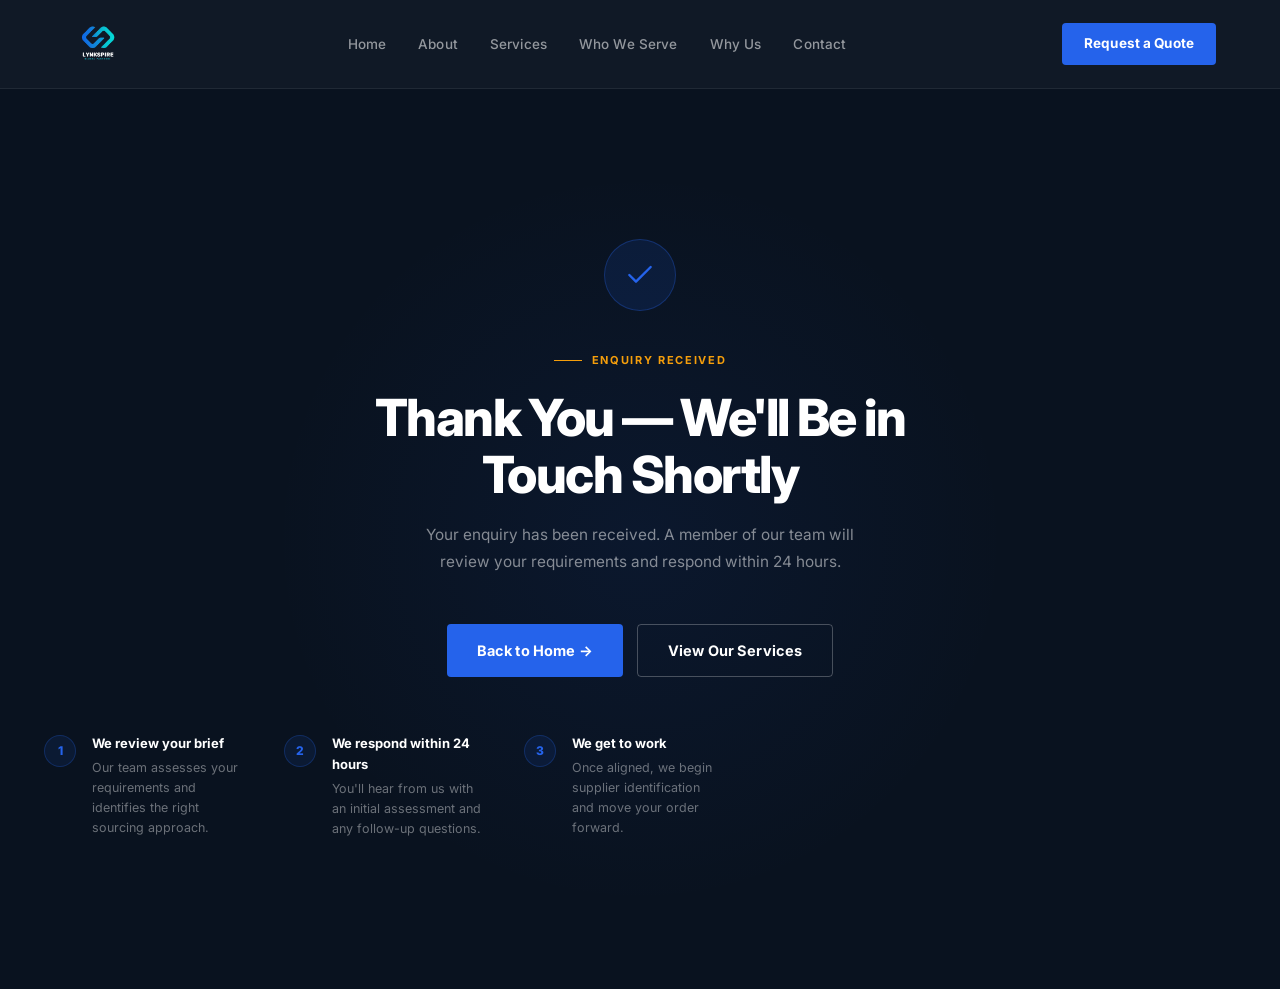
<file: thank-you.html>
<!DOCTYPE html>
<html lang="en">
<head>
  <meta charset="UTF-8" />
  <meta name="viewport" content="width=device-width, initial-scale=1.0" />
  <title>Thank You — Lynkspire Global Partners</title>
  <meta name="description" content="Thank you for your enquiry. We will be in touch within 24 hours." />
  <meta name="robots" content="noindex, nofollow" />
  <link rel="icon" type="image/png" href="assets/Lynkspire-removebg-preview.png" />
  <link rel="preconnect" href="https://fonts.googleapis.com" />
  <link rel="preconnect" href="https://fonts.gstatic.com" crossorigin />
  <link href="https://fonts.googleapis.com/css2?family=Inter:ital,opsz,wght@0,14..32,300;0,14..32,400;0,14..32,500;0,14..32,600;0,14..32,700;0,14..32,800;0,14..32,900;1,14..32,400&display=swap" rel="stylesheet" />
  <link rel="stylesheet" href="assets/site.css" />
  <style>
    .ty-hero {
      min-height: 100vh;
      background: var(--dark-900);
      display: flex;
      flex-direction: column;
      align-items: center;
      justify-content: center;
      text-align: center;
      padding: 80px 24px;
      position: relative;
      overflow: hidden;
    }
    .ty-hero::before {
      content: '';
      position: absolute;
      top: 50%; left: 50%;
      transform: translate(-50%, -50%);
      width: 800px; height: 800px;
      background: radial-gradient(circle, rgba(37,99,235,0.07) 0%, transparent 65%);
      pointer-events: none;
    }
    .ty-icon {
      width: 72px; height: 72px;
      background: rgba(37,99,235,0.12);
      border: 1.5px solid rgba(37,99,235,0.3);
      border-radius: 50%;
      display: flex;
      align-items: center;
      justify-content: center;
      margin: 0 auto 32px;
    }
    .ty-icon svg { color: var(--blue); }
    .ty-eyebrow {
      display: inline-flex;
      align-items: center;
      gap: 10px;
      font-size: 11px;
      font-weight: 700;
      letter-spacing: 0.15em;
      text-transform: uppercase;
      color: var(--gold);
      margin-bottom: 20px;
    }
    .ty-eyebrow-rule { width: 28px; height: 1.5px; background: var(--gold); }
    .ty-hero h1 {
      font-size: clamp(32px, 4vw, 56px);
      font-weight: 800;
      color: var(--white);
      letter-spacing: -0.03em;
      line-height: 1.1;
      max-width: 620px;
      margin: 0 auto 20px;
    }
    .ty-sub {
      font-size: clamp(15px, 1.2vw, 18px);
      color: rgba(255,255,255,0.5);
      line-height: 1.75;
      max-width: 480px;
      margin: 0 auto 48px;
    }
    .ty-actions {
      display: flex;
      gap: 14px;
      justify-content: center;
      flex-wrap: wrap;
    }
    .ty-divider {
      width: 1px;
      height: 48px;
      background: rgba(255,255,255,0.1);
      margin: 56px auto 0;
    }
    .ty-what-next {
      position: relative;
      z-index: 1;
      margin-top: 56px;
      display: flex;
      gap: 40px;
      flex-wrap: wrap;
      justify-content: center;
      max-width: 720px;
    }
    .ty-step {
      display: flex;
      align-items: flex-start;
      gap: 16px;
      text-align: left;
      max-width: 200px;
    }
    .ty-step-num {
      flex-shrink: 0;
      width: 32px; height: 32px;
      border-radius: 50%;
      background: rgba(37,99,235,0.1);
      border: 1px solid rgba(37,99,235,0.25);
      display: flex;
      align-items: center;
      justify-content: center;
      font-size: 12px;
      font-weight: 800;
      color: var(--blue);
      margin-top: 2px;
    }
    .ty-step-title { font-size: 13px; font-weight: 700; color: var(--white); margin-bottom: 4px; }
    .ty-step-text { font-size: 12.5px; color: rgba(255,255,255,0.4); line-height: 1.6; }
  </style>
  <!-- Google Tag Manager -->
  <script>(function(w,d,s,l,i){w[l]=w[l]||[];w[l].push({'gtm.start':
new Date().getTime(),event:'gtm.js'});var f=d.getElementsByTagName(s)[0],
j=d.createElement(s),dl=l!='dataLayer'?'&l='+l:'';j.async=true;j.src=
'https://www.googletagmanager.com/gtm.js?id='+i+dl;f.parentNode.insertBefore(j,f);
})(window,document,'script','dataLayer','GTM-5NLS5PP3');</script>
  <!-- End Google Tag Manager -->
  <!-- Microsoft Clarity -->
  <script type="text/javascript">
    (function(c,l,a,r,i,t,y){
        c[a]=c[a]||function(){(c[a].q=c[a].q||[]).push(arguments)};
        t=l.createElement(r);t.async=1;t.src="https://www.clarity.ms/tag/"+i;
        y=l.getElementsByTagName(r)[0];y.parentNode.insertBefore(t,y);
    })(window, document, "clarity", "script", "wr0ccf7ok4");
  </script>
  <!-- End Microsoft Clarity -->
</head>
<body>
  <!-- Google Tag Manager (noscript) -->
  <noscript><iframe src="https://www.googletagmanager.com/ns.html?id=GTM-5NLS5PP3"
height="0" width="0" style="display:none;visibility:hidden"></iframe></noscript>
  <!-- End Google Tag Manager (noscript) -->

  <nav class="nav" id="nav">
    <div class="container">
      <div class="nav-inner">
        <a href="index.html" class="nav-logo" aria-label="Lynkspire Home">
          <img src="assets/Lynkspire-removebg-preview.png" alt="Lynkspire Global Partners" />
        </a>
        <ul class="nav-links">
          <li><a href="index.html">Home</a></li>
          <li><a href="index.html#about">About</a></li>
          <li><a href="index.html#services">Services</a></li>
          <li><a href="index.html#industries">Who We Serve</a></li>
          <li><a href="index.html#why-us">Why Us</a></li>
          <li><a href="index.html#contact">Contact</a></li>
        </ul>
        <a href="index.html#contact" class="nav-cta">Request a Quote</a>
        <button class="nav-hamburger" id="hamburger" aria-label="Open menu" aria-expanded="false">
          <span></span><span></span><span></span>
        </button>
      </div>
    </div>
  </nav>

  <div class="mobile-menu" id="mobileMenu">
    <a href="index.html">Home</a>
    <a href="index.html#about">About</a>
    <a href="index.html#services">Services</a>
    <a href="index.html#industries">Who We Serve</a>
    <a href="index.html#why-us">Why Us</a>
    <a href="index.html#contact">Contact</a>
    <a href="index.html#contact" class="m-cta">Request a Quote &rarr;</a>
  </div>

  <section class="ty-hero">
    <div style="position:relative;z-index:1;width:100%">
      <div class="ty-icon">
        <svg width="32" height="32" viewBox="0 0 24 24" fill="none" stroke="currentColor" stroke-width="1.8" stroke-linecap="round" stroke-linejoin="round">
          <polyline points="20 6 9 17 4 12"/>
        </svg>
      </div>
      <div class="ty-eyebrow"><span class="ty-eyebrow-rule"></span> Enquiry Received</div>
      <h1>Thank You — We'll Be in Touch Shortly</h1>
      <p class="ty-sub">Your enquiry has been received. A member of our team will review your requirements and respond within 24 hours.</p>
      <div class="ty-actions">
        <a href="index.html" class="btn btn-cyan">Back to Home &rarr;</a>
        <a href="index.html#services" class="btn btn-outline-white">View Our Services</a>
      </div>
      <div class="ty-what-next">
        <div class="ty-step">
          <div class="ty-step-num">1</div>
          <div>
            <div class="ty-step-title">We review your brief</div>
            <div class="ty-step-text">Our team assesses your requirements and identifies the right sourcing approach.</div>
          </div>
        </div>
        <div class="ty-step">
          <div class="ty-step-num">2</div>
          <div>
            <div class="ty-step-title">We respond within 24 hours</div>
            <div class="ty-step-text">You'll hear from us with an initial assessment and any follow-up questions.</div>
          </div>
        </div>
        <div class="ty-step">
          <div class="ty-step-num">3</div>
          <div>
            <div class="ty-step-title">We get to work</div>
            <div class="ty-step-text">Once aligned, we begin supplier identification and move your order forward.</div>
          </div>
        </div>
      </div>
    </div>
  </section>

  <script>
    (function () {
      'use strict';
      var nav = document.getElementById('nav');
      window.addEventListener('scroll', function () {
        var y = window.scrollY;
        if (y > 350) { nav.classList.add('scrolled'); }
        else if (y < 180) { nav.classList.remove('scrolled'); }
      }, { passive: true });
      var hamburger = document.getElementById('hamburger');
      var mobileMenu = document.getElementById('mobileMenu');
      hamburger.addEventListener('click', function () {
        var open = mobileMenu.classList.toggle('open');
        hamburger.classList.toggle('active', open);
        hamburger.setAttribute('aria-expanded', String(open));
      });
    }());
  </script>

</body>
</html>
</file>
<file: assets/site.css>
/* =========================================
   RESET & TOKENS
========================================= */
*, *::before, *::after { box-sizing: border-box; margin: 0; padding: 0; }

:root {
  --dark-950:  #060d18;
  --dark-900:  #09121f;
  --dark-800:  #0d1b35;
  --dark-700:  #122349;
  --dark-600:  #162d5e;
  --blue:      #2563EB;
  --blue-hover:#3b82f6;
  --gold:      #F59E0B;
  --gold-dark: #d97706;
  --white:     #ffffff;
  --grey-50:   #f0f4f8;
  --grey-100:  #e2e8f0;
  --grey-200:  #cbd5e1;
  --grey-400:  #94a3b8;
  --grey-500:  #64748b;
  --grey-700:  #334155;
  --grey-900:  #1F2937;
  --text:      #1F2937;
  --text-body: #4B5563;
  --font: 'Inter', -apple-system, BlinkMacSystemFont, 'Segoe UI', sans-serif;
  --ease: cubic-bezier(0.4, 0, 0.2, 1);
  --t:    0.22s;
  --r:    4px;
  --max-w: 1280px;
}

html { scroll-behavior: smooth; -webkit-font-smoothing: antialiased; -moz-osx-font-smoothing: grayscale; }
body { font-family: var(--font); color: var(--grey-900); background: var(--white); line-height: 1.6; overflow-x: hidden; }
img  { display: block; max-width: 100%; height: auto; }
a    { text-decoration: none; color: inherit; }
button { cursor: pointer; font-family: var(--font); background: none; border: none; }
ul, ol { list-style: none; }
input, select, textarea { font-family: var(--font); }

.container { width: 90%; max-width: var(--max-w); margin: 0 auto; }

/* =========================================
   ANNOUNCEMENT BAR
========================================= */
.ann-bar {
  background: var(--dark-950);
  padding: 9px 24px;
  text-align: center;
  font-size: 12.5px;
  color: rgba(255,255,255,0.38);
  letter-spacing: 0.01em;
}
.ann-bar strong { color: var(--gold); font-weight: 500; }

/* =========================================
   NAVIGATION
========================================= */
.nav {
  position: sticky;
  top: 0;
  z-index: 900;
  background: rgba(9,18,31,0.97);
  backdrop-filter: blur(20px) saturate(180%);
  -webkit-backdrop-filter: blur(20px) saturate(180%);
  border-bottom: 1px solid rgba(255,255,255,0.07);
  transition: box-shadow var(--t) var(--ease);
}
.nav.scrolled { box-shadow: 0 4px 40px rgba(0,0,0,0.45); }

.nav-inner {
  display: flex;
  align-items: center;
  justify-content: space-between;
  height: 88px;
  gap: 32px;
}

.nav-logo img {
  height: 68px;
  width: auto;
  display: block;
}

.nav-links {
  display: flex;
  align-items: center;
  gap: 32px;
}
.nav-links a {
  font-size: 13.5px;
  font-weight: 500;
  color: rgba(255,255,255,0.55);
  letter-spacing: 0.01em;
  transition: color var(--t) var(--ease);
  white-space: nowrap;
  position: relative;
}
.nav-links a::after {
  content: '';
  position: absolute;
  bottom: -3px; left: 0;
  width: 0; height: 1.5px;
  background: var(--blue);
  transition: width var(--t) var(--ease);
}
.nav-links a:hover { color: var(--white); }
.nav-links a:hover::after { width: 100%; }
.nav-links a.active { color: var(--white); }
.nav-links a.active::after { width: 100%; }

/* Services dropdown */
.nav-item { position: relative; }
.nav-item::after { content: ''; position: absolute; top: 100%; left: 0; right: 0; height: 16px; }
.nav-item > a { display: flex; align-items: center; gap: 5px; }
.nav-item > a .nav-chevron { display: inline-block; width: 8px; height: 5px; transition: transform var(--t) var(--ease); }
.nav-item:hover > a .nav-chevron { transform: rotate(180deg); }
.nav-item:hover > a { color: var(--white); }
.nav-item:hover > a::after { width: 100%; }
.nav-dropdown {
  display: none;
  position: absolute;
  top: 100%;
  left: 50%;
  transform: translateX(-50%);
  background: var(--dark-800);
  border: 1px solid rgba(255,255,255,0.09);
  border-radius: 10px;
  padding: 8px;
  min-width: 220px;
  box-shadow: 0 20px 60px rgba(0,0,0,0.5);
  z-index: 910;
}
.nav-item:hover .nav-dropdown { display: block; }
.nav-dropdown a {
  display: block;
  padding: 10px 14px;
  font-size: 13px;
  font-weight: 500;
  color: rgba(255,255,255,0.65);
  border-radius: 6px;
  transition: background var(--t) var(--ease), color var(--t) var(--ease);
  white-space: nowrap;
}
.nav-dropdown a::after { display: none; }
.nav-dropdown a:hover { background: rgba(255,255,255,0.06); color: var(--white); }

.nav-cta {
  background: var(--blue);
  color: var(--white);
  padding: 10px 22px;
  font-size: 13.5px;
  font-weight: 700;
  letter-spacing: 0.01em;
  border-radius: var(--r);
  white-space: nowrap;
  display: inline-block;
  transition: background var(--t) var(--ease), transform var(--t) var(--ease);
}
.nav-cta:hover { background: var(--blue-hover); transform: translateY(-1px); }

.nav-hamburger {
  display: none;
  flex-direction: column;
  gap: 5px;
  padding: 8px;
}
.nav-hamburger span {
  display: block;
  width: 22px; height: 1.8px;
  background: var(--white);
  border-radius: 2px;
  transition: transform var(--t) var(--ease), opacity var(--t) var(--ease);
}
.nav-hamburger.active span:nth-child(1) { transform: translateY(6.8px) rotate(45deg); }
.nav-hamburger.active span:nth-child(2) { opacity: 0; }
.nav-hamburger.active span:nth-child(3) { transform: translateY(-6.8px) rotate(-45deg); }

.mobile-menu {
  display: none;
  position: fixed;
  top: 88px; left: 0; right: 0;
  background: var(--dark-800);
  border-bottom: 1px solid rgba(255,255,255,0.08);
  padding: 16px 20px 24px;
  z-index: 899;
  box-shadow: 0 16px 48px rgba(0,0,0,0.5);
}
.mobile-menu.open { display: block; }
.mobile-menu a {
  display: block;
  padding: 13px 16px;
  font-size: 15px;
  font-weight: 500;
  color: rgba(255,255,255,0.65);
  border-radius: var(--r);
  transition: background var(--t) var(--ease), color var(--t) var(--ease);
}
.mobile-menu a:hover { background: rgba(255,255,255,0.06); color: var(--white); }
.mobile-menu .m-cta {
  display: block;
  text-align: center;
  margin-top: 12px;
  padding: 13px;
  background: var(--blue);
  color: var(--white);
  font-weight: 700;
  border-radius: var(--r);
}

/* =========================================
   BUTTONS
========================================= */
.btn {
  display: inline-flex;
  align-items: center;
  gap: 8px;
  font-size: 14.5px;
  font-weight: 700;
  letter-spacing: 0.01em;
  border-radius: var(--r);
  padding: 14px 30px;
  transition: transform var(--t) var(--ease), background var(--t) var(--ease), border-color var(--t) var(--ease);
  cursor: pointer;
  border: none;
}
.btn:hover { transform: translateY(-2px); }
.btn-cyan { background: var(--blue); color: var(--white); }
.btn-cyan:hover { background: var(--blue-hover); }
.btn-outline-white {
  background: transparent;
  color: var(--white);
  border: 1.5px solid rgba(255,255,255,0.25);
}
.btn-outline-white:hover { border-color: rgba(255,255,255,0.65); background: rgba(255,255,255,0.06); }

/* =========================================
   PAGE HERO (inner service pages)
========================================= */
.page-hero {
  background: var(--dark-900);
  padding: 88px 0 96px;
  position: relative;
  overflow: hidden;
}
.page-hero::before {
  content: '';
  position: absolute;
  top: -150px; right: -150px;
  width: 500px; height: 500px;
  background: radial-gradient(circle, rgba(37,99,235,0.07) 0%, transparent 65%);
  pointer-events: none;
}
.page-breadcrumb {
  display: flex;
  align-items: center;
  gap: 8px;
  font-size: 12px;
  color: rgba(255,255,255,0.35);
  margin-bottom: 24px;
  letter-spacing: 0.01em;
}
.page-breadcrumb a { color: rgba(255,255,255,0.35); transition: color var(--t) var(--ease); }
.page-breadcrumb a:hover { color: rgba(255,255,255,0.7); }
.page-breadcrumb span { color: rgba(255,255,255,0.18); margin: 0 2px; }
.page-hero h1 {
  font-size: clamp(30px, 4vw, 56px);
  font-weight: 700;
  color: var(--white);
  line-height: 1.1;
  letter-spacing: -0.025em;
  max-width: 800px;
  margin-bottom: 22px;
}
.page-hero-sub {
  font-size: clamp(15px, 1.2vw, 17.5px);
  color: rgba(255,255,255,0.55);
  line-height: 1.75;
  max-width: 620px;
  margin-bottom: 36px;
}
.page-hero-actions {
  display: flex;
  gap: 14px;
  flex-wrap: wrap;
}

/* =========================================
   EYEBROW
========================================= */
.eyebrow {
  display: inline-flex;
  align-items: center;
  gap: 10px;
  font-size: 11px;
  font-weight: 700;
  letter-spacing: 0.15em;
  text-transform: uppercase;
  color: var(--gold);
  margin-bottom: 20px;
}
.eyebrow-rule { width: 28px; height: 1.5px; background: var(--gold); }

/* =========================================
   SECTION UTILITIES
========================================= */
.section    { padding: 100px 0; }
.section-sm { padding: 80px  0; }

.label {
  font-size: 11px;
  font-weight: 700;
  letter-spacing: 0.15em;
  text-transform: uppercase;
  color: var(--gold-dark);
  margin-bottom: 16px;
}
.label-on-dark { color: var(--gold); }

.h2 {
  font-size: clamp(30px, 3.4vw, 48px);
  font-weight: 800;
  letter-spacing: -0.03em;
  color: var(--text);
  line-height: 1.1;
}
.h2-white { color: var(--white); }

.lead {
  font-size: 17px;
  color: var(--text-body);
  line-height: 1.72;
  max-width: 580px;
  margin-top: 16px;
}
.lead-muted { color: rgba(255,255,255,0.62); }

/* =========================================
   PROBLEMS SECTION
========================================= */
.problems-bg { background: var(--grey-50); }
.problems-grid {
  display: grid;
  grid-template-columns: repeat(3, 1fr);
  gap: 16px;
  margin-top: 48px;
}
.problem-card {
  padding: 28px 24px;
  background: var(--white);
  border-top: 3px solid var(--grey-200);
  transition: border-top-color var(--t) var(--ease), transform var(--t) var(--ease), box-shadow var(--t) var(--ease);
}
.problem-card:hover,
.problems-grid .problem-card:hover { border-top-color: var(--gold); transform: scale(1.05) translateY(-6px); box-shadow: 0 16px 48px rgba(0,0,0,0.15); }
.problem-icon { color: var(--gold-dark); margin-bottom: 14px; }
.problem-title { font-size: 14px; font-weight: 700; color: var(--text); margin-bottom: 8px; }
.problem-text { font-size: 13.5px; color: var(--text-body); line-height: 1.65; }

/* =========================================
   SOLUTION SECTION
========================================= */
.solution-grid {
  display: grid;
  grid-template-columns: 1fr 1fr;
  gap: 80px;
  align-items: center;
}
.solution-img { width: 100%; height: 480px; object-fit: cover; }
.solution-list { margin-top: 32px; display: flex; flex-direction: column; gap: 20px; }
.solution-item { display: flex; gap: 16px; align-items: flex-start; }
.solution-item-num {
  flex-shrink: 0;
  width: 28px; height: 28px;
  background: rgba(37,99,235,0.08);
  border-radius: 50%;
  display: flex;
  align-items: center;
  justify-content: center;
  font-size: 11px;
  font-weight: 800;
  color: var(--blue);
  margin-top: 2px;
}
.solution-item-title { font-size: 14.5px; font-weight: 700; color: var(--text); margin-bottom: 4px; }
.solution-item-text { font-size: 14px; color: var(--text-body); line-height: 1.65; }

/* =========================================
   PROCESS (4-step)
========================================= */
.process-bg { background: var(--grey-50); }
.process-header { text-align: center; margin-bottom: 80px; }
.process-header .lead { margin: 16px auto 0; text-align: center; }
.process-track {
  display: grid;
  grid-template-columns: repeat(4, 1fr);
  position: relative;
}
.process-track::before {
  content: '';
  position: absolute;
  top: 30px;
  left: calc(12.5% + 8px);
  right: calc(12.5% + 8px);
  height: 1px;
  background: var(--grey-200);
}
.process-step { text-align: center; padding: 0 20px; position: relative; z-index: 1; }
.process-num {
  width: 60px; height: 60px;
  background: var(--white);
  border: 1.5px solid var(--grey-200);
  border-radius: 50%;
  display: flex;
  align-items: center;
  justify-content: center;
  font-size: 17px;
  font-weight: 800;
  color: var(--text);
  margin: 0 auto 32px;
  letter-spacing: -0.02em;
  transition: background var(--t) var(--ease), border-color var(--t) var(--ease), color var(--t) var(--ease);
}
.process-step:hover .process-num { background: var(--blue); border-color: var(--blue); color: var(--white); }
.process-title { font-size: 16px; font-weight: 700; color: var(--text); margin-bottom: 12px; }
.process-text { font-size: 13.5px; color: var(--text-body); line-height: 1.65; }

/* 6-step process */
.process-track-6 {
  display: grid;
  grid-template-columns: repeat(6, 1fr);
  position: relative;
}
.process-track-6::before {
  content: '';
  position: absolute;
  top: 30px;
  left: calc(8.33% + 8px);
  right: calc(8.33% + 8px);
  height: 1px;
  background: var(--grey-200);
}

/* =========================================
   INDUSTRIES / WHO SECTION
========================================= */
.ind-grid {
  display: grid;
  grid-template-columns: repeat(3, 1fr);
  gap: 3px;
  background: var(--grey-200);
}
.ind-card {
  background: var(--white);
  padding: 44px 36px;
  position: relative;
  transition: background var(--t) var(--ease), transform var(--t) var(--ease), box-shadow var(--t) var(--ease);
}
.ind-card:hover,
.ind-grid .ind-card:hover { background: #f5f8ff; transform: scale(1.05) translateY(-6px); box-shadow: 0 16px 48px rgba(0,0,0,0.15); z-index: 1; }
.ind-card::after {
  content: '';
  position: absolute;
  bottom: 0; left: 0; right: 0;
  height: 2px;
  background: var(--blue);
  transform: scaleX(0);
  transform-origin: left;
  transition: transform 0.36s var(--ease);
}
.ind-card:hover::after { transform: scaleX(1); }
.ind-icon { width: 44px; height: 44px; color: var(--blue); opacity: 0.7; margin-bottom: 20px; }
.ind-name { font-size: 19px; font-weight: 700; color: var(--text); letter-spacing: -0.02em; margin-bottom: 10px; }
.ind-text { font-size: 13.5px; color: var(--text-body); line-height: 1.65; }

/* =========================================
   FAQ
========================================= */
.faq-bg { background: var(--grey-50); }
.faq-layout { display: grid; grid-template-columns: 1fr 2fr; gap: 88px; }
.faq-sidebar .lead { margin-top: 16px; }
.faq-sidebar .lead a { color: var(--blue); font-weight: 600; transition: color var(--t) var(--ease); }
.faq-sidebar .lead a:hover { color: var(--blue-hover); }
.faq-list { display: flex; flex-direction: column; }
.faq-item { border-bottom: 1px solid var(--grey-200); }
.faq-item:first-child { border-top: 1px solid var(--grey-200); }
.faq-btn {
  width: 100%;
  text-align: left;
  padding: 24px 0;
  font-size: 15.5px;
  font-weight: 600;
  color: var(--text);
  display: flex;
  justify-content: space-between;
  align-items: center;
  gap: 16px;
  transition: color var(--t) var(--ease);
  background: none; border: none; cursor: pointer;
}
.faq-btn:hover { color: var(--blue); }
.faq-icon {
  flex-shrink: 0;
  width: 22px; height: 22px;
  border: 1.5px solid var(--grey-200);
  border-radius: 50%;
  display: grid;
  place-items: center;
  transition: transform var(--t) var(--ease), border-color var(--t) var(--ease);
}
.faq-item.open .faq-icon { transform: rotate(180deg); border-color: var(--blue); }
.faq-item.open .faq-icon svg { stroke: var(--blue); }
.faq-body { display: none; padding-bottom: 24px; font-size: 15px; color: var(--text-body); line-height: 1.72; }
.faq-item.open .faq-body { display: block; }

/* =========================================
   CTA / CONTACT
========================================= */
.cta-section {
  position: relative;
  background: var(--dark-800);
  padding: 120px 0;
  overflow: hidden;
  text-align: center;
}
.cta-photo {
  position: absolute; inset: 0;
  background-image: url('https://images.unsplash.com/photo-1494412574643-ff11b0a5c1c3?auto=format&fit=crop&w=1920&q=80');
  background-size: cover;
  background-position: center;
  opacity: 0.08;
}
.cta-glow {
  position: absolute;
  top: 50%; left: 50%;
  transform: translate(-50%, -50%);
  width: 900px; height: 600px;
  background: radial-gradient(ellipse at center,
    rgba(37,99,235,0.08) 0%,
    rgba(245,158,11,0.04) 45%,
    transparent 70%
  );
  pointer-events: none;
}
.cta-content { position: relative; z-index: 1; }
.cta-content .h2-white { max-width: 640px; margin: 12px auto 0; }
.cta-sub {
  font-size: 17px;
  color: rgba(255,255,255,0.44);
  line-height: 1.7;
  max-width: 520px;
  margin: 20px auto 48px;
}
.contact-form { max-width: 740px; margin: 52px auto 0; text-align: left; }
.form-row { display: grid; grid-template-columns: 1fr 1fr; gap: 14px; }
.form-full { grid-column: 1 / -1; }
.form-group { display: flex; flex-direction: column; gap: 8px; }
.form-label {
  font-size: 11px;
  font-weight: 700;
  letter-spacing: 0.1em;
  text-transform: uppercase;
  color: rgba(255,255,255,0.38);
}
.form-ctrl {
  background: rgba(255,255,255,0.06);
  border: 1px solid rgba(255,255,255,0.1);
  color: var(--white);
  padding: 13px 16px;
  font-size: 15px;
  font-family: var(--font);
  border-radius: var(--r);
  outline: none;
  width: 100%;
  transition: border-color var(--t) var(--ease), background var(--t) var(--ease);
  -webkit-appearance: none;
}
.form-ctrl::placeholder { color: rgba(255,255,255,0.18); }
.form-ctrl:focus { border-color: var(--blue); background: rgba(37,99,235,0.06); }
.form-ctrl option { color: var(--grey-900); background: var(--white); }
textarea.form-ctrl { resize: vertical; min-height: 120px; }
.form-submit { display: flex; justify-content: center; margin-top: 20px; }
.form-submit .btn { font-size: 15px; padding: 15px 40px; }
.form-success { text-align: center; margin-top: 20px; font-size: 15px; color: var(--gold); font-weight: 600; display: none; }

/* =========================================
   FOOTER
========================================= */
.footer { background: var(--dark-950); padding: 80px 0 0; }
.footer-top {
  display: grid;
  grid-template-columns: 2.2fr 1fr 1fr 1fr;
  gap: 48px;
  padding-bottom: 64px;
  border-bottom: 1px solid rgba(255,255,255,0.06);
}
.footer-logo { margin-bottom: 16px; }
.footer-logo img { height: 280px; width: auto; }
.footer-brand-text { font-size: 13.5px; color: rgba(255,255,255,0.3); line-height: 1.7; max-width: 280px; }
.footer-col-title {
  font-size: 10.5px;
  font-weight: 700;
  letter-spacing: 0.14em;
  text-transform: uppercase;
  color: rgba(255,255,255,0.25);
  margin-bottom: 20px;
}
.footer-links li + li { margin-top: 12px; }
.footer-links a { font-size: 13.5px; color: rgba(255,255,255,0.45); transition: color var(--t) var(--ease); }
.footer-links a:hover { color: var(--blue-hover); }
.footer-bottom {
  display: flex;
  justify-content: space-between;
  align-items: center;
  padding: 24px 0;
  font-size: 12.5px;
  color: rgba(255,255,255,0.18);
  flex-wrap: wrap;
  gap: 12px;
}

/* =========================================
   REVEAL ANIMATIONS
========================================= */
[data-reveal] {
  opacity: 0;
  transform: translateY(28px);
  transition: opacity 0.7s var(--ease), transform 0.7s var(--ease);
}
[data-reveal].revealed { opacity: 1; transform: translateY(0); }
[data-delay="1"] { transition-delay: 0.1s; }
[data-delay="2"] { transition-delay: 0.2s; }
[data-delay="3"] { transition-delay: 0.3s; }
[data-delay="4"] { transition-delay: 0.4s; }
[data-delay="5"] { transition-delay: 0.5s; }

/* =========================================
   RESPONSIVE
========================================= */
@media (max-width: 1100px) {
  .solution-grid              { gap: 52px; }
  .problems-grid              { grid-template-columns: repeat(2, 1fr); }
  .faq-layout                 { gap: 56px; }
  .footer-top                 { grid-template-columns: 1fr 1fr; gap: 40px; }
  .process-track-6            { grid-template-columns: repeat(3, 1fr); gap: 40px; }
  .process-track-6::before    { display: none; }
}
@media (max-width: 900px) {
  /* Nav */
  .nav-links, .nav-cta        { display: none; }
  .nav-hamburger              { display: flex; }

  /* Page hero */
  .page-hero                  { padding: 60px 0 68px; }
  .page-hero-actions          { flex-direction: column; align-items: flex-start; }

  /* Solution */
  .solution-grid              { grid-template-columns: 1fr; gap: 40px; }
  .solution-img               { height: 260px; }

  /* Process */
  .process-track              { grid-template-columns: 1fr 1fr; gap: 40px; }
  .process-track::before      { display: none; }
  .process-track-6            { grid-template-columns: repeat(2, 1fr); }

  /* Industries */
  .ind-grid                   { grid-template-columns: repeat(2, 1fr); }

  /* FAQ */
  .faq-layout                 { grid-template-columns: 1fr; gap: 40px; }

  /* Footer */
  .footer-logo img            { height: 80px; }
  .footer-top                 { grid-template-columns: 1fr; gap: 36px; }
  .footer-bottom              { flex-direction: column; text-align: center; }
}
@media (max-width: 580px) {
  .section                    { padding: 64px 0; }
  .page-hero                  { padding: 48px 0 56px; }
  .page-hero h1               { font-size: 28px; }
  .problems-grid              { grid-template-columns: 1fr; }
  .process-track              { grid-template-columns: 1fr; }
  .process-track-6            { grid-template-columns: 1fr; }
  .ind-grid                   { grid-template-columns: 1fr; }
  .form-row                   { grid-template-columns: 1fr; }
  .ann-bar                    { font-size: 11.5px; padding: 8px 16px; }
  .process-step               { padding: 0 0 0 16px; text-align: left; display: flex; align-items: flex-start; gap: 16px; }
  .process-num                { flex-shrink: 0; margin: 0; }
  .solution-grid              { grid-template-columns: 1fr; }
  .solution-img               { height: 260px; }
}
</file>
